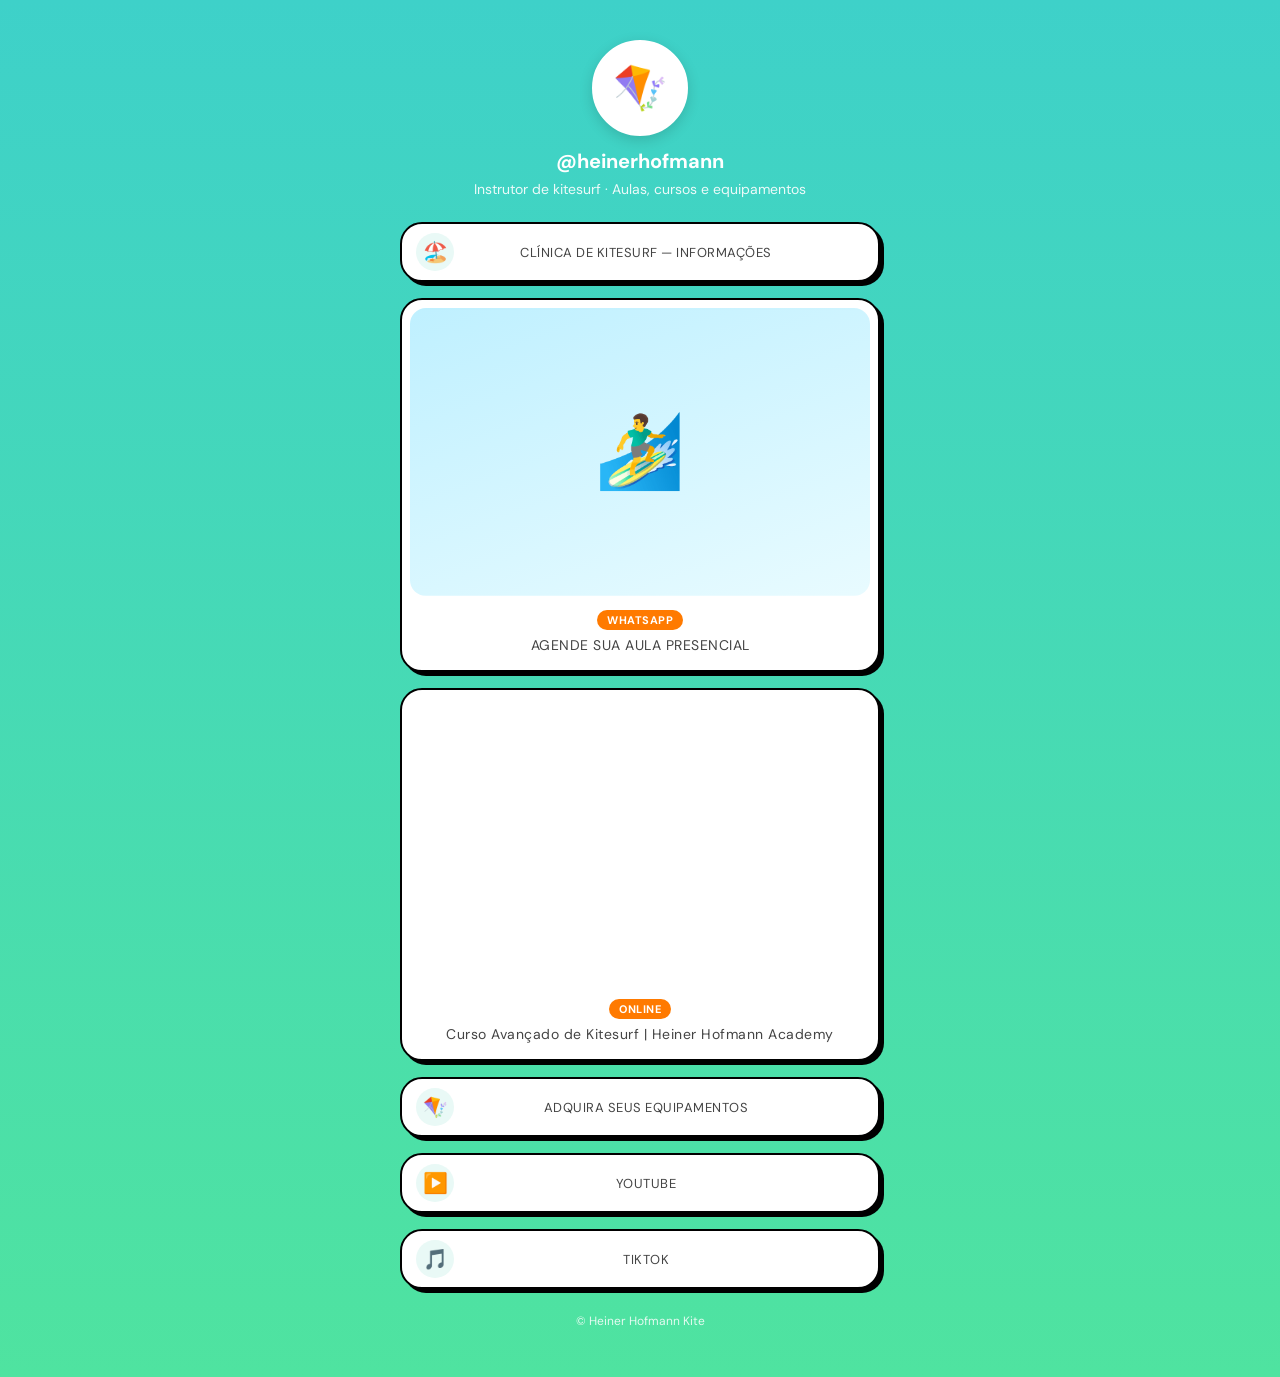
<file: public/links/index.html>
<!doctype html>
<html lang="pt-BR">
<head>
<meta charset="utf-8">
<meta name="viewport" content="width=device-width, initial-scale=1">
<title>@heinerhofmann | Kite</title>
<meta name="description" content="Aulas, cursos e equipamentos de kitesurf com Heiner Hofmann.">
<link href="https://fonts.googleapis.com/css2?family=DM+Sans:wght@400;500;700&display=swap" rel="stylesheet">
<style>
  *{box-sizing:border-box;margin:0;padding:0}
  body{font-family:'DM Sans',sans-serif;min-height:100vh;background:linear-gradient(180deg,#3ed1c9 0%,#4fe3a0 100%);color:#222;display:flex;justify-content:center;padding:24px 16px 48px}
  .wrap{width:100%;max-width:480px}
  header{text-align:center;margin:16px 0 24px}
  .avatar{width:96px;height:96px;border-radius:50%;margin:0 auto 12px;display:grid;place-items:center;font-size:44px;background:#fff;border:3px solid #fff;box-shadow:0 4px 14px rgba(0,0,0,.15);overflow:hidden}
  h1{color:#fff;font-size:20px;font-weight:700}
  .bio{color:#fff;opacity:.9;font-size:14px;margin-top:6px}
  .card{display:block;text-decoration:none;color:#444;background:#fff;border:2px solid #000;border-radius:22px;box-shadow:4px 4px 0 #000;margin-bottom:16px;transition:transform .15s,box-shadow .15s}
  .card:hover{transform:translate(-2px,-2px);box-shadow:6px 6px 0 #000}
  .card:active{transform:translate(2px,2px);box-shadow:1px 1px 0 #000}
  .row{display:flex;align-items:center;gap:12px;padding:8px 14px;min-height:56px}
  .ico{width:38px;height:38px;border-radius:50%;display:grid;place-items:center;font-size:20px;flex-shrink:0;background:#e9f9f6}
  .label{flex:1;text-align:center;font-size:13px;letter-spacing:.5px;text-transform:uppercase;padding-right:38px}
  .feat{padding:8px}
  .feat .img{width:100%;aspect-ratio:16/10;border-radius:16px;background-size:cover;background-position:center}
  .feat .label{display:block;padding:14px 8px 8px;text-transform:none;font-size:14px}
  .hero{background:linear-gradient(160deg,#bff0ff,#e8fbff);display:grid;place-items:center;font-size:72px}
  .badge{display:inline-block;background:#ff7a00;color:#fff;font-size:11px;font-weight:700;padding:3px 10px;border-radius:99px;margin-bottom:6px;text-transform:uppercase}
  footer{text-align:center;color:#fff;font-size:12px;opacity:.85;margin-top:24px}
</style>
</head>
<body>
<main class="wrap">
  <header>
    <div class="avatar">🪁</div>
    <h1>@heinerhofmann</h1>
    <p class="bio">Instrutor de kitesurf · Aulas, cursos e equipamentos</p>
  </header>

  <a class="card" href="https://tr.ee/eCxXAU8B0Y" target="_blank" rel="noopener">
    <div class="row"><span class="ico">🏖️</span><span class="label">Clínica de Kitesurf — Informações</span></div>
  </a>

  <a class="card feat" href="https://wa.me/5551995464701?text=Ol%C3%A1!%20Quero%20agendar%20uma%20aula%20presencial%20de%20kitesurf." target="_blank" rel="noopener">
    <div class="img hero">🏄‍♂️</div>
    <span class="label"><span class="badge">WhatsApp</span><br>AGENDE SUA AULA PRESENCIAL</span>
  </a>

  <a class="card feat" href="https://kiteacademy.com.br/" target="_blank" rel="noopener">
    <div class="img" style="background-image:url('https://ugc.production.linktr.ee/0ebb0938-a5f0-4a6d-883f-8755bfa72a46_CAPA-CURSO-HEINER-7ccf617c2ff8487cad6fad6dcb5bc24f-4c6e4a6aea4d467aabd31d1418a9bb65.png?io=true&size=thumbnail-feature-v1_0')"></div>
    <span class="label"><span class="badge">Online</span><br>Curso Avançado de Kitesurf | Heiner Hofmann Academy</span>
  </a>

  <a class="card" href="https://wa.me/5551995464701?text=Ol%C3%A1!%20Quero%20saber%20sobre%20equipamentos%20de%20kitesurf." target="_blank" rel="noopener">
    <div class="row"><span class="ico">🪁</span><span class="label">Adquira seus equipamentos</span></div>
  </a>

  <a class="card" href="https://youtube.com/@heinerhofmannkite" target="_blank" rel="noopener">
    <div class="row"><span class="ico">▶️</span><span class="label">YouTube</span></div>
  </a>

  <a class="card" href="https://www.tiktok.com/@heinerhofmannkite" target="_blank" rel="noopener">
    <div class="row"><span class="ico">🎵</span><span class="label">TikTok</span></div>
  </a>

  <footer>© Heiner Hofmann Kite</footer>
</main>
</body>
</html>
</file>
